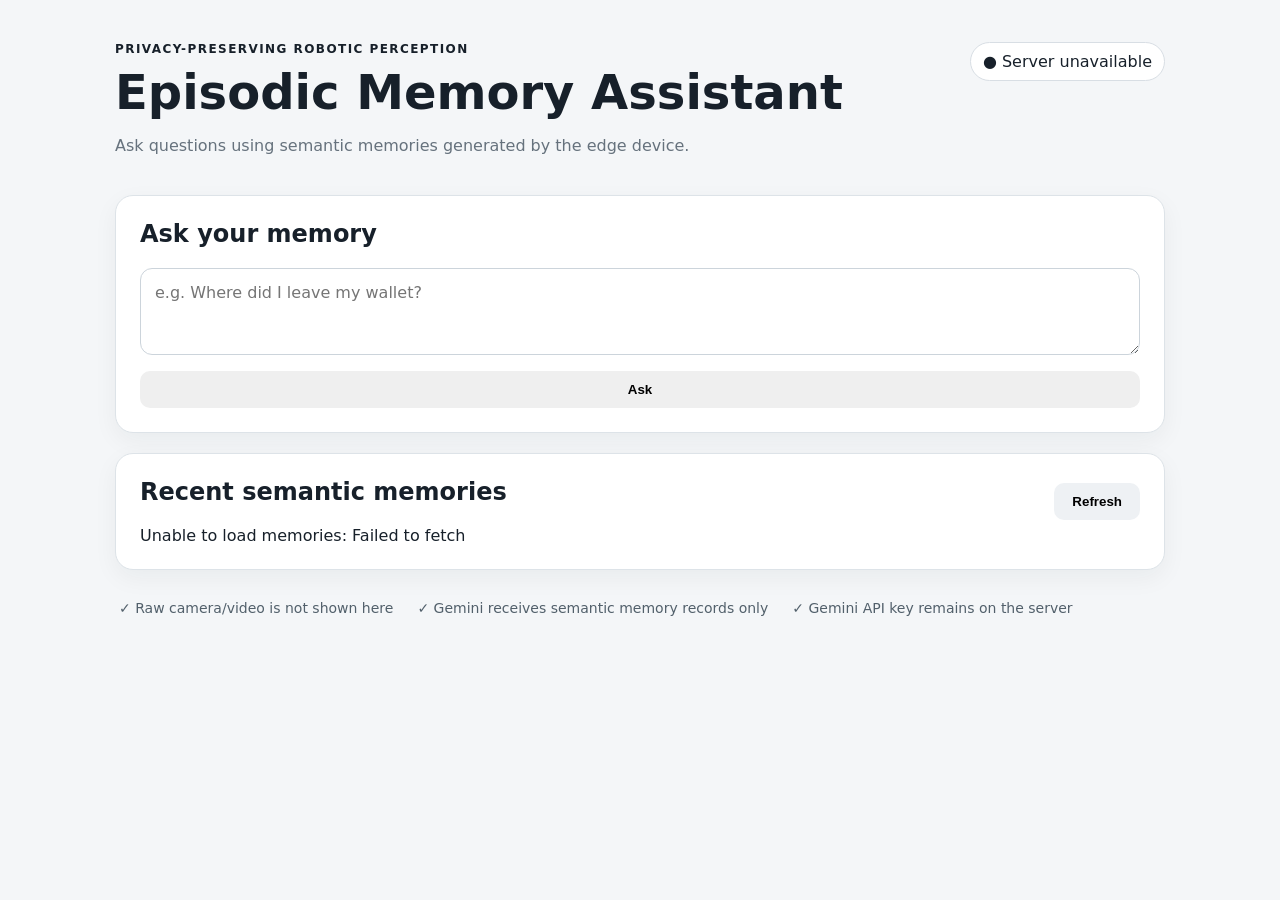
<file: website/index.html>
<!doctype html>
<html lang="en">
<head>
  <meta charset="utf-8">
  <meta name="viewport" content="width=device-width, initial-scale=1">
  <title>Episodic Memory Assistant</title>
  <link rel="stylesheet" href="static/css/style.css">
</head>
<body>
  <main class="container">
    <header>
      <div>
        <p class="eyebrow">PRIVACY-PRESERVING ROBOTIC PERCEPTION</p>
        <h1>Episodic Memory Assistant</h1>
        <p class="subtitle">Ask questions using semantic memories generated by the edge device.</p>
      </div>
      <div id="status" class="status">Checking server…</div>
    </header>

    <section class="card ask-card">
      <h2>Ask your memory</h2>
      <form id="queryForm">
        <textarea id="question" rows="3"
          placeholder="e.g. Where did I leave my wallet?"></textarea>
        <button type="submit">Ask</button>
      </form>
      <div id="answer" class="answer hidden"></div>
    </section>

    <section class="card">
      <div class="section-head">
        <h2>Recent semantic memories</h2>
        <button id="refresh" class="secondary">Refresh</button>
      </div>
      <div id="memories" class="memory-list">
        Loading…
      </div>
    </section>

    <section class="privacy">
      <div>✓ Raw camera/video is not shown here</div>
      <div>✓ Gemini receives semantic memory records only</div>
      <div>✓ Gemini API key remains on the server</div>
    </section>
  </main>

  <script src="static/js/app.js"></script>
</body>
</html>
</file>
<file: website/static/css/style.css>
* { box-sizing: border-box; }

body {
  margin: 0;
  font-family: Inter, system-ui, -apple-system, Segoe UI, sans-serif;
  background: #f4f6f8;
  color: #17202a;
}

.container {
  width: min(1050px, calc(100% - 32px));
  margin: 42px auto;
}

header {
  display: flex;
  justify-content: space-between;
  gap: 24px;
  align-items: flex-start;
  margin-bottom: 24px;
}

.eyebrow {
  font-size: 12px;
  font-weight: 800;
  letter-spacing: .12em;
  margin: 0 0 8px;
}

h1 { margin: 0; font-size: clamp(30px, 5vw, 48px); }
h2 { margin-top: 0; }

.subtitle { color: #66727d; }

.status {
  padding: 9px 12px;
  border: 1px solid #d8dee4;
  border-radius: 999px;
  background: white;
  white-space: nowrap;
}

.card {
  background: white;
  border: 1px solid #dde3e8;
  border-radius: 18px;
  padding: 24px;
  margin-bottom: 20px;
  box-shadow: 0 8px 25px rgba(20, 30, 40, .05);
}

textarea {
  width: 100%;
  resize: vertical;
  padding: 14px;
  border: 1px solid #ccd4db;
  border-radius: 12px;
  font: inherit;
}

button {
  margin-top: 12px;
  border: 0;
  border-radius: 10px;
  padding: 11px 18px;
  font-weight: 700;
  cursor: pointer;
}

form button { width: 100%; }

.secondary {
  margin: 0;
  background: #eef1f4;
}

.answer {
  margin-top: 20px;
  padding: 18px;
  border-radius: 12px;
  background: #f2f5f7;
  line-height: 1.6;
}

.hidden { display: none; }

.section-head {
  display: flex;
  align-items: center;
  justify-content: space-between;
}

.memory-list { display: grid; gap: 10px; }

.memory {
  padding: 14px;
  border: 1px solid #e1e6ea;
  border-radius: 12px;
}

.memory .time { font-size: 12px; color: #71808c; }
.memory strong { display: block; margin: 3px 0; }
.memory .meta { color: #596671; font-size: 14px; }

.privacy {
  display: flex;
  flex-wrap: wrap;
  gap: 12px 24px;
  color: #52606b;
  font-size: 14px;
  padding: 10px 4px 30px;
}

@media (max-width: 700px) {
  header { flex-direction: column; }
}
</file>
